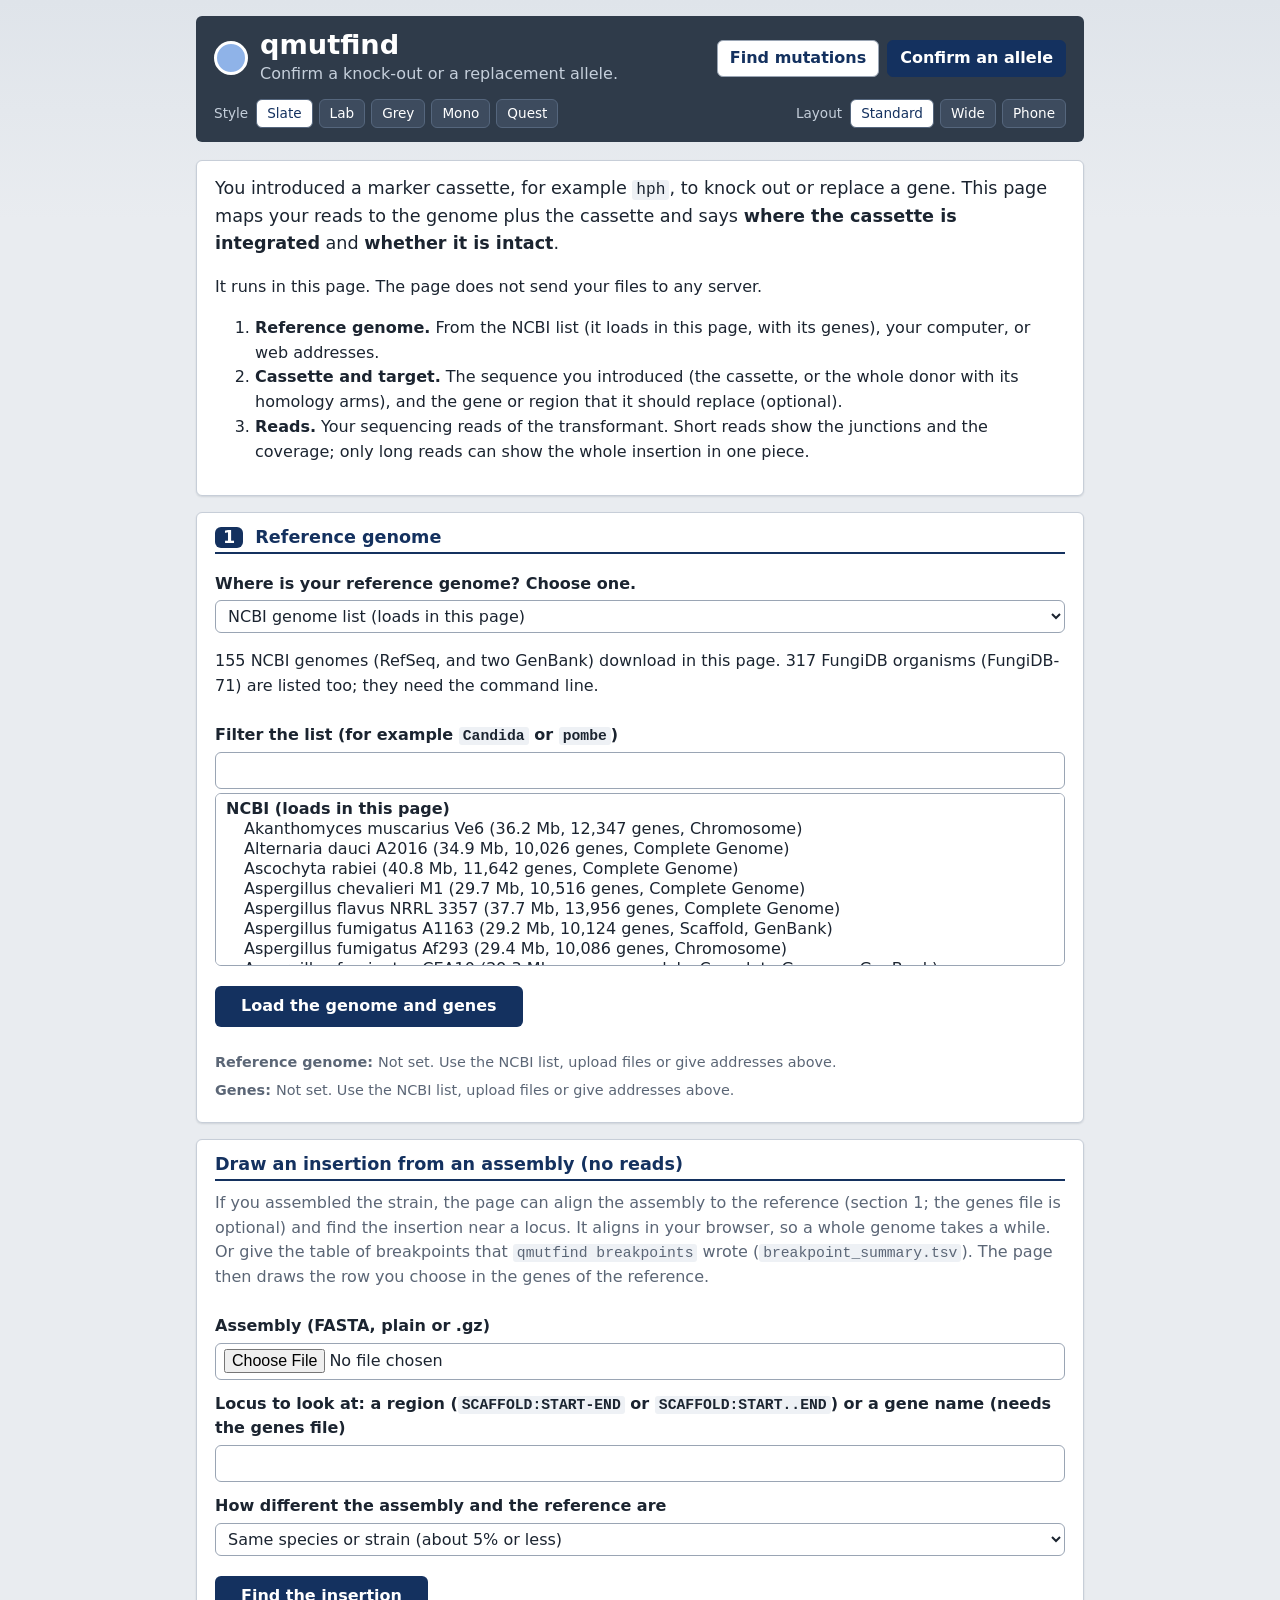
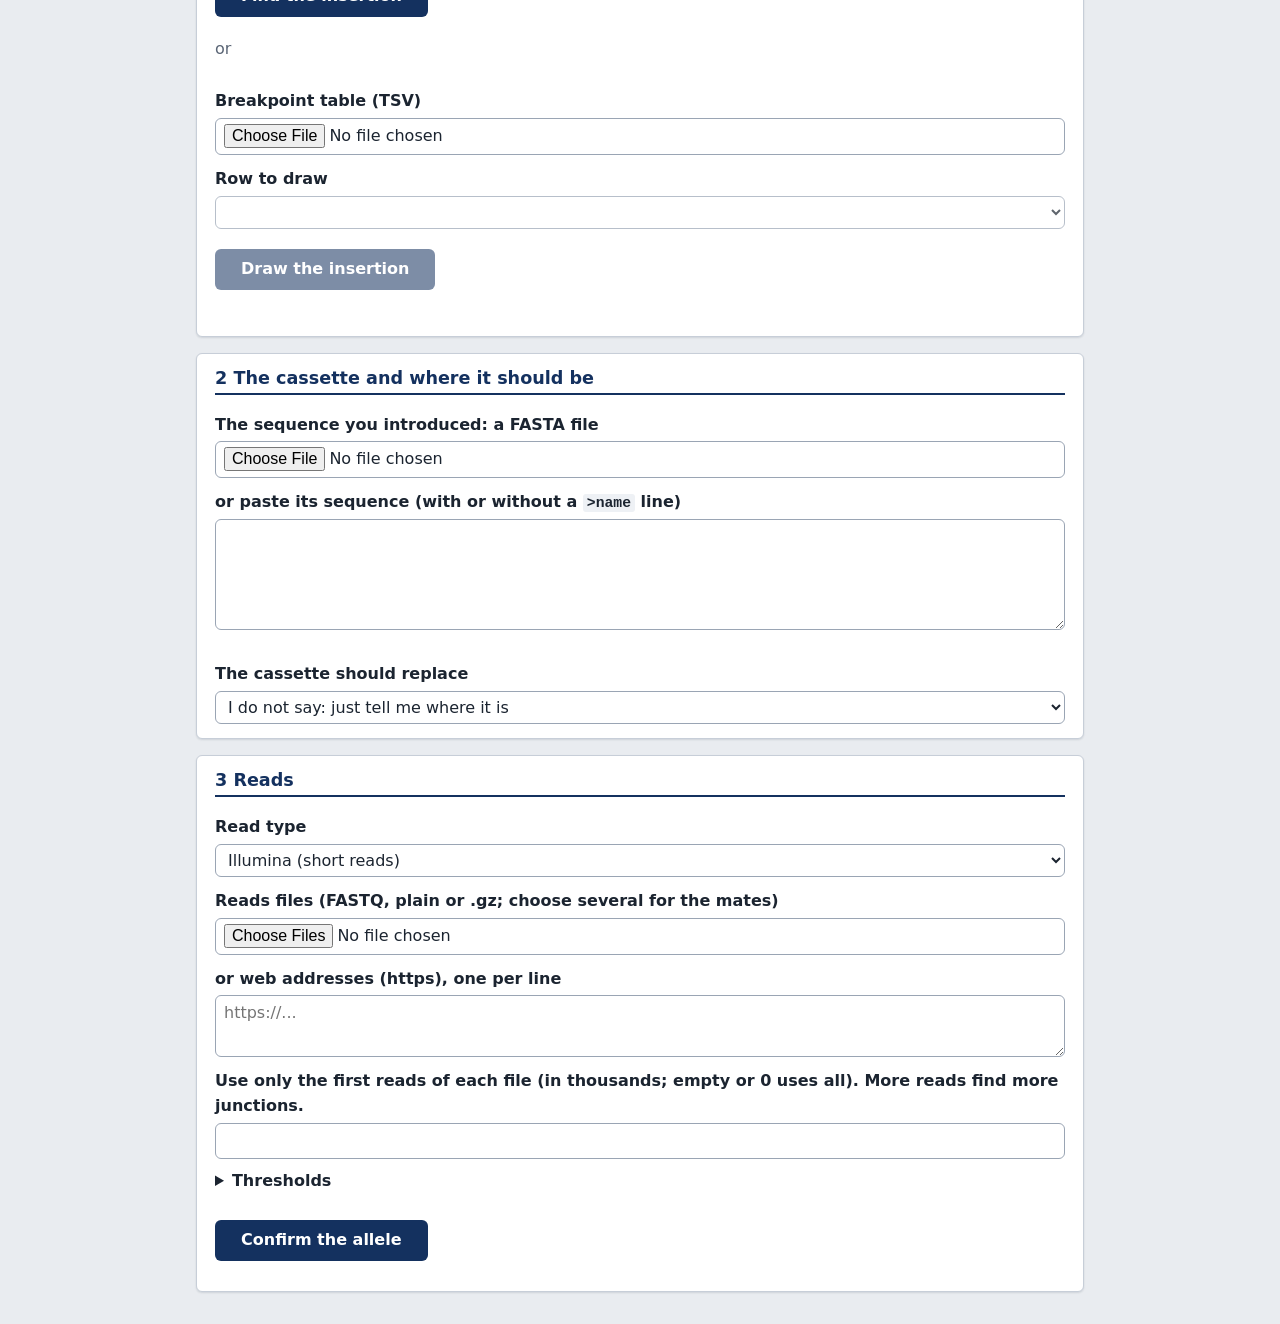
<file: site/confirm.html>
<!doctype html>
<html lang="en">
<head>
<meta charset="utf-8">
<title>qmutfind: confirm an introduced allele (moved)</title>
<meta name="viewport" content="width=device-width, initial-scale=1">
<meta http-equiv="refresh" content="0; url=confirm_allele.html">
<script>location.replace('confirm_allele.html' + location.search + location.hash);</script>
</head>
<body>
<p>This page moved to <a href="confirm_allele.html">confirm_allele.html</a>.</p>
</body>
</html>
</file>
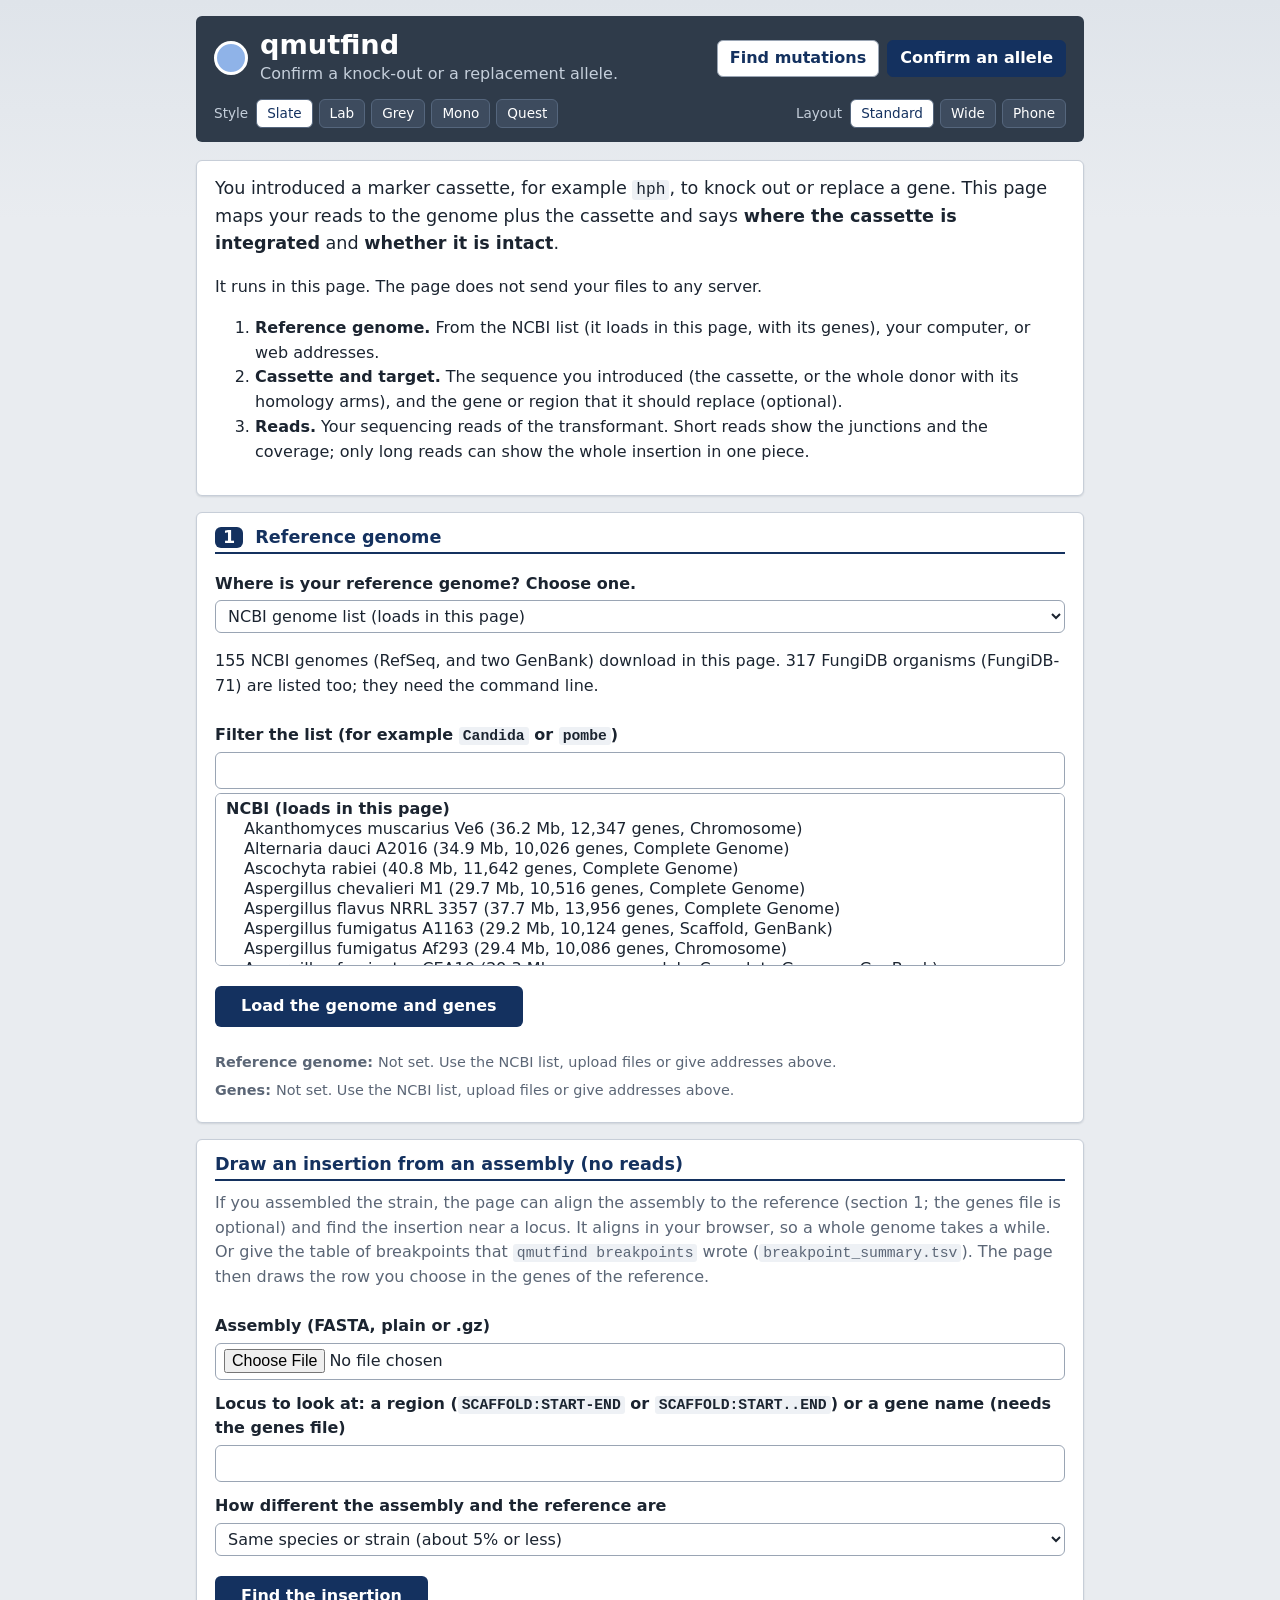
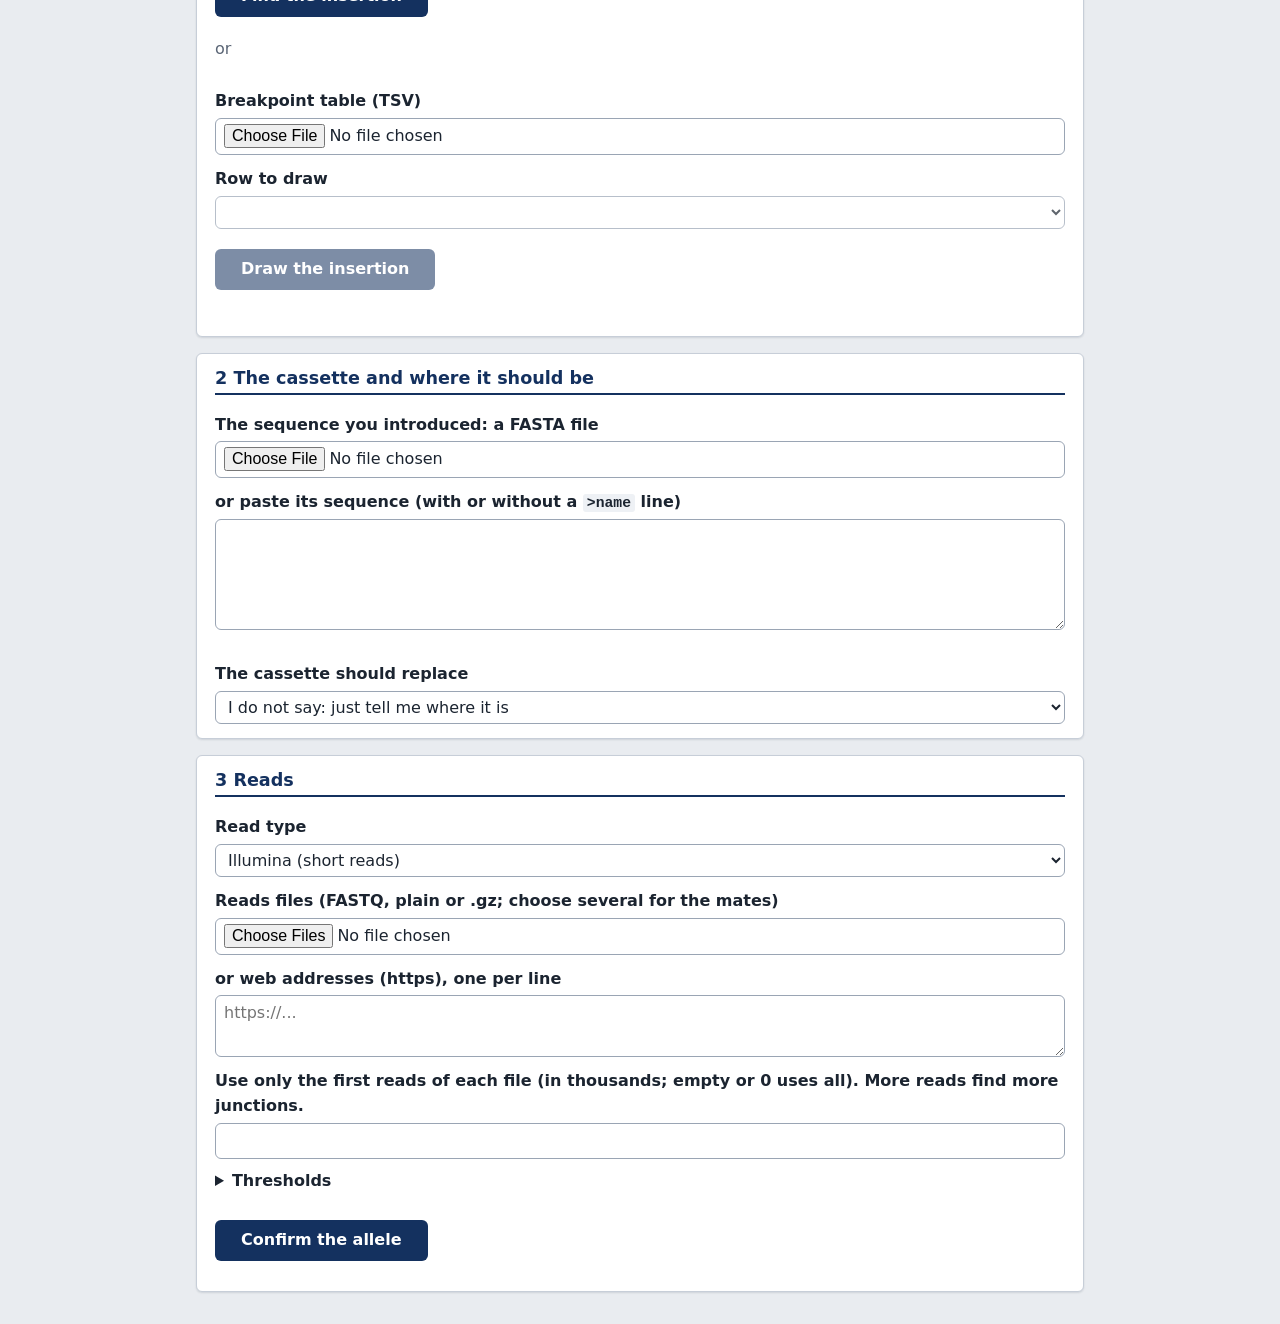
<file: site/confirm_allele.html>
<!doctype html>
<html lang="en" data-theme="slate">
<head>
<meta charset="utf-8">
<meta name="viewport" content="width=device-width, initial-scale=1">
<title>qmutfind: confirm an introduced allele</title>
<meta name="description" content="Confirm a knock-out or replacement allele in your browser: where is the marker cassette integrated, and is it intact? Your files stay on your computer.">
<script>
// Choose the theme before the page is drawn: the address (?theme=), then the saved choice, then the default.
(function () {
  var themes = ['slate', 'lab', 'grey', 'mono', 'quest'], chosen = 'slate';
  try { var saved = localStorage.getItem('qmutfind-theme'); if (themes.indexOf(saved) >= 0) chosen = saved; } catch (e) {}
  var fromAddress = new URLSearchParams(location.search).get('theme');
  if (themes.indexOf(fromAddress) >= 0) chosen = fromAddress;
  document.documentElement.setAttribute('data-theme', chosen);
})();
// Choose the layout before the page is drawn: the address (?layout=), then the saved choice, then automatic: the phone layout on
// a narrow window and the standard layout otherwise. An automatic layout follows the window (theme.js); a chosen one does not.
(function () {
  var layouts = ['standard', 'wide', 'phone'], root = document.documentElement, chosen = null, saved = null;
  try { saved = localStorage.getItem('qmutfind-layout'); } catch (e) {}
  var fromAddress = new URLSearchParams(location.search).get('layout');
  if (layouts.indexOf(fromAddress) >= 0) chosen = fromAddress; else if (layouts.indexOf(saved) >= 0) chosen = saved;
  root.setAttribute('data-layout', chosen || (window.matchMedia('(max-width: 720px)').matches ? 'phone' : 'standard'));
  root.setAttribute('data-layout-auto', chosen ? 'no' : 'yes');
})();
</script>
<link rel="stylesheet" href="style.css?v=__BUILD__">
</head>
<body>
<div class="frame">

<header class="top">
  <div class="brand">
    <span class="mark" aria-hidden="true"></span>
    <div>
      <h1>qmutfind</h1>
      <p class="tag">Confirm a knock-out or a replacement allele.</p>
    </div>
  </div>
  <nav class="pages" aria-label="Pages">
    <a href="index.html">Find mutations</a>
    <a href="confirm_allele.html" aria-current="page">Confirm an allele</a>
  </nav>
  <nav class="themes" aria-label="Page style">
    <span class="themes-label">Style</span>
    <button type="button" data-set-theme="slate">Slate</button>
    <button type="button" data-set-theme="lab">Lab</button>
    <button type="button" data-set-theme="grey">Grey</button>
    <button type="button" data-set-theme="mono">Mono</button>
    <button type="button" data-set-theme="quest">Quest</button>
  </nav>
  <nav class="themes layouts" aria-label="Page layout">
    <span class="themes-label">Layout</span>
    <button type="button" data-set-layout="standard">Standard</button>
    <button type="button" data-set-layout="wide">Wide</button>
    <button type="button" data-set-layout="phone">Phone</button>
  </nav>
</header>

<section class="hero panel">
  <p class="lede">You introduced a marker cassette, for example <code>hph</code>, to knock out or replace a gene. This page maps your reads to the genome plus the cassette and
  says <b>where the cassette is integrated</b> and <b>whether it is intact</b>.</p>
  <p>It runs in this page. The page does not send your files to any server.</p>
  <ol class="steps">
    <li><b>Reference genome.</b> From the NCBI list (it loads in this page, with its genes), your computer, or web addresses.</li>
    <li><b>Cassette and target.</b> The sequence you introduced (the cassette, or the whole donor with its homology arms), and the gene or region that it should replace (optional).</li>
    <li><b>Reads.</b> Your sequencing reads of the transformant. Short reads show the junctions and the coverage; only long reads can show the whole insertion in one piece.</li>
  </ol>
</section>

<section class="panel step" id="reference-section">
  <h2><span class="num">1</span> Reference genome</h2>
  <div class="form">
    <label for="reference-source">Where is your reference genome? Choose one.</label>
    <select id="reference-source">
      <option value="ncbi">NCBI genome list (loads in this page)</option>
      <option value="upload">Upload a FASTA and a GFF3 from my computer</option>
      <option value="url">Download a FASTA and a GFF3 from https addresses</option>
    </select>
  </div>
  <div id="genome-section" class="mode">
    <p id="genome-text"></p>
    <div class="form">
      <label for="genome-filter">Filter the list (for example <code>Candida</code> or <code>pombe</code>)</label>
      <input id="genome-filter" type="search" autocomplete="off">
      <select id="genome-menu" size="8" aria-label="Reference genomes"></select>
      <p><button id="genome-load" type="button" class="primary">Load the genome and genes</button></p>
    </div>
    <div id="genome-fungidb" hidden>
      <p>FungiDB does not let a web page download its files, and it needs your API key. Run this on your computer, then choose
      "Upload a FASTA and a GFF3" above and pick the two files it writes.</p>
      <pre><code id="genome-command"></code></pre>
    </div>
  </div>
  <div id="reference-upload" class="mode form" hidden>
    <label for="reference">Reference genome (FASTA, <code>.gz</code> allowed)</label>
    <input id="reference" type="file">
    <label for="gff">Genes (GFF3, optional). Needed to find a gene by name.</label>
    <input id="gff" type="file">
  </div>
  <div id="reference-url" class="mode form" hidden>
    <p class="hint">Public data only, over https. Your browser downloads straight from the server, so the server must allow that (NCBI and ENA do; many others do not).</p>
    <label for="url-reference">Reference genome (FASTA)</label>
    <input id="url-reference" type="url" placeholder="https://...">
    <label for="url-gff">Genes (GFF3, optional)</label>
    <input id="url-gff" type="url" placeholder="https://...">
    <p><button id="ref-url-load" type="button" class="primary">Download the genome and genes</button></p>
  </div>
  <div id="genome-status" role="status" class="readout"></div>
  <div class="source" id="source-reference" role="status"></div>
  <div class="source" id="source-gff" role="status"></div>
</section>

<section class="panel" id="breakpoint-section">
  <h2>Draw an insertion from an assembly (no reads)</h2>
  <p class="hint">If you assembled the strain, the page can align the assembly to the reference (section 1; the genes file is optional) and find the insertion near a locus. It aligns in your browser, so a whole genome takes a while.
  Or give the table of breakpoints that <code>qmutfind breakpoints</code> wrote (<code>breakpoint_summary.tsv</code>). The page then draws the row you choose in the genes of the reference.</p>
  <div class="form">
    <label for="bp-assembly">Assembly (FASTA, plain or .gz)</label>
    <input id="bp-assembly" type="file">
    <label for="bp-locus">Locus to look at: a region (<code>SCAFFOLD:START-END</code> or <code>SCAFFOLD:START..END</code>) or a gene name (needs the genes file)</label>
    <input id="bp-locus" type="text" size="50" autocomplete="off">
    <label for="bp-preset">How different the assembly and the reference are</label>
    <select id="bp-preset">
      <option value="asm5">Same species or strain (about 5% or less)</option>
      <option value="asm10">Up to about 10%</option>
      <option value="asm20">Up to about 20%</option>
    </select>
    <p><button id="bp-find" type="button" class="primary">Find the insertion</button></p>
    <p class="hint">or</p>
    <label for="bp-file">Breakpoint table (TSV)</label>
    <input id="bp-file" type="file" accept=".tsv,.txt,.csv,text/tab-separated-values,text/plain">
    <label for="bp-row">Row to draw</label>
    <select id="bp-row" disabled aria-label="Rows of the breakpoint table"></select>
    <p><button id="bp-draw" type="button" class="primary" disabled>Draw the insertion</button></p>
  </div>
  <div id="bp-status" class="readout" role="status"></div>
  <p class="downloads">
    <a id="bp-download-table" hidden>Download the breakpoint table (TSV)</a>
    <a id="bp-download-fasta" hidden>Download the inserted sequences (FASTA)</a>
  </p>
</section>

<section class="panel" id="confirm-target-section">
  <h2><span class="num">2</span> The cassette and where it should be</h2>
  <div class="form">
    <label for="confirm-construct-file">The sequence you introduced: a FASTA file</label>
    <input id="confirm-construct-file" type="file">
    <label for="confirm-construct-text">or paste its sequence (with or without a <code>&gt;name</code> line)</label>
    <textarea id="confirm-construct-text" rows="4" cols="70" spellcheck="false" autocomplete="off"></textarea>
    <p class="hint" id="confirm-construct-info"></p>
    <label for="confirm-target-kind">The cassette should replace</label>
    <select id="confirm-target-kind">
      <option value="none">I do not say: just tell me where it is</option>
      <option value="region">A region</option>
      <option value="gene">A gene (by name; needs the genes of the reference)</option>
    </select>
    <div data-target-group="region" hidden>
      <label for="confirm-region">Region (1-based, for example <code>Chr1:50,001-51,500</code>)</label>
      <input id="confirm-region" type="text" size="40" autocomplete="off">
    </div>
    <div data-target-group="gene" hidden>
      <label for="confirm-gene">Gene name (ID, Name, gene or locus tag in the GFF3 file)</label>
      <input id="confirm-gene" type="text" size="30" autocomplete="off">
    </div>
  </div>
</section>

<section class="panel" id="confirm-reads-section">
  <h2><span class="num">3</span> Reads</h2>
  <div class="form">
    <label for="confirm-kind">Read type</label>
    <select id="confirm-kind">
      <option value="short">Illumina (short reads)</option>
      <option value="long">Nanopore or PacBio (long reads)</option>
    </select>
    <label for="confirm-reads">Reads files (FASTQ, plain or .gz; choose several for the mates)</label>
    <input id="confirm-reads" type="file" multiple>
    <label for="confirm-reads-urls">or web addresses (https), one per line</label>
    <textarea id="confirm-reads-urls" rows="2" cols="70" spellcheck="false" autocomplete="off" placeholder="https://..."></textarea>
    <label for="confirm-read-limit">Use only the first reads of each file (in thousands; empty or 0 uses all). More reads find more junctions.</label>
    <input id="confirm-read-limit" type="number" min="0" step="100" value="">
    <details>
      <summary>Thresholds</summary>
      <label for="confirm-min-reads">Reads that make a junction</label>
      <input id="confirm-min-reads" type="number" min="1" step="1" value="3">
      <label for="confirm-min-depth">Smallest genome coverage to rely on missing reads (x)</label>
      <input id="confirm-min-depth" type="number" min="0" step="1" value="10">
      <label for="confirm-tolerance">Bases between a flank and the edge of the target (empty: 20 for short reads, 30 for long reads)</label>
      <input id="confirm-tolerance" type="number" min="0" step="5" value="" placeholder="20 or 30">
    </details>
    <p><button id="confirm-run" type="button" class="primary">Confirm the allele</button>
    <button id="confirm-cancel" type="button" hidden>Cancel</button></p>
  </div>
  <div id="confirm-status" class="readout" role="status"></div>
</section>

<section class="panel" id="locus-section" hidden>
  <h2>The insertion in the genome</h2>
  <p class="hint" id="locus-caption"></p>
  <div id="locus-svg" class="plot" role="img" aria-label="The insertion drawn in the genes of the reference"></div>
  <h3 class="sub">Regions (copy)</h3>
  <div class="table-wrap"><table id="locus-regions" class="grid"><thead><tr><th>What</th><th>SCAFFOLD:START-END</th><th>SCAFFOLD:START..END</th></tr></thead><tbody></tbody></table></div>
  <h3 class="sub">Genes hit by the insertion</h3>
  <p class="hint" id="locus-genes-note"></p>
  <div class="table-wrap"><table id="locus-genes" class="grid" hidden><thead><tr><th>Gene</th><th>Name</th><th>Product</th><th>Region</th><th>Strand</th><th>Bases removed</th><th>Coding bases removed</th><th>What happens</th></tr></thead><tbody></tbody></table></div>
  <p class="downloads">
    <a id="locus-download-svg" hidden>Download the drawing (SVG)</a>
    <a id="locus-download-genes" hidden>Download the genes (TSV)</a>
    <a id="locus-download-regions" hidden>Download the regions (TSV)</a>
  </p>
</section>

<section class="panel" id="confirm-result" hidden>
  <h2>Result</h2>
  <div id="confirm-verdict" class="verdict" role="status" data-verdict=""></div>
  <div id="confirm-notes" class="notes" hidden></div>
  <div id="confirm-warnings" class="warnings" hidden></div>
  <h3 class="sub">Where the cassette joins the genome</h3>
  <div class="table-wrap" id="confirm-sites"></div>
  <h3 class="sub">Depth along the cassette</h3>
  <div id="confirm-plot" class="plot"></div>
  <p class="hint" id="confirm-plot-note"></p>
  <h3 class="sub">Checks</h3>
  <div class="table-wrap"><table id="confirm-checks" class="grid"><thead><tr><th>Check</th><th>Result</th><th>What was found</th></tr></thead><tbody></tbody></table></div>
  <p class="downloads">
    <a id="confirm-download-text" hidden>Download the report (text)</a>
    <a id="confirm-download-json" hidden>Download the result (JSON)</a>
    <a id="confirm-download-junctions" hidden>Download all junctions (TSV)</a>
    <a id="confirm-download-depth" hidden>Download the cassette depth (TSV)</a>
  </p>
  <details>
    <summary>How the checks work, and their limits</summary>
    <ul>
      <li>A read that starts in the genome and goes on into the cassette aligns in two parts. Such split reads, grouped by position, are the junctions. Where the two parts share bases,
      the breakpoint is uncertain by that many bases, and the flank shown is the one that is not in doubt.</li>
      <li>Each check says pass, fail, or unclear. Too little coverage gives unclear, never a pass.</li>
      <li>The depth of the cassette is compared with the median depth of the genome: about 1 means one copy per genome (for a haploid); more means extra copies; less means only some nuclei carry it.</li>
      <li>Short reads show the junctions and the coverage; they cannot show in one piece that the whole insertion is contiguous. Long reads can: the check &quot;Whole insertion in one read&quot; counts reads that join the two genome flanks through the cassette and align at least 90% of it. Mates are mapped as separate reads and only split reads count.</li>
      <li>For long reads the depth is noisy, so a cassette depth between 1.5 and 2 times, or between 0.35 and 0.6 times, the genome depth is called unclear.</li>
      <li>A construct with homology arms contains genome sequence: reads from the arms map to the genome and to the construct equally well. The page warns; give the cassette alone.</li>
      <li>The thresholds were not tuned on real data. The same analysis is in the command line tool: <code>qmutfind confirm</code>.</li>
    </ul>
  </details>
</section>

</div>
<script src="theme.js?v=__BUILD__"></script>
<script type="module" src="confirm.js?v=__BUILD__"></script>
</body>
</html>
</file>
<file: site/style.css>
/* qmutfind landing page. Five themes, chosen with <html data-theme="...">: slate (default), lab, grey, mono, quest.
   No external fonts, images or scripts: the page works offline once loaded. */

:root {
  --bg: #e9ecf0; --fg: #1b2430; --muted: #5b6676;
  --panel: #ffffff; --panel-fg: #1b2430; --line: #c7ced8;
  --accent: #14315f; --accent-fg: #ffffff; --link: #14315f;
  --code-bg: #eef1f5; --field-bg: #ffffff; --field-line: #9aa5b4;
  --radius: 6px; --shadow: 0 1px 2px rgba(20, 30, 50, .12);
  --font: system-ui, -apple-system, "Segoe UI", Roboto, Helvetica, Arial, sans-serif;
  --mono: ui-monospace, SFMono-Regular, Menlo, Consolas, "Liberation Mono", monospace;
  --head-font: var(--font); --head-transform: none; --head-spacing: 0;
}

/* Slate grey, navy and white (default) */
html[data-theme="slate"] body { background: linear-gradient(180deg, #dfe4ea 0, #e9ecf0 220px); }
html[data-theme="slate"] .top { background: #2f3b4a; color: #fff; border-radius: var(--radius); padding: 14px 18px; }
html[data-theme="slate"] .top .tag, html[data-theme="slate"] .themes-label { color: #c5cfdb; }
html[data-theme="slate"] .themes button { background: #3d4b5e; color: #fff; border-color: #55667d; }
html[data-theme="slate"] .themes button[aria-pressed="true"] { background: #fff; color: #14315f; }
html[data-theme="slate"] .panel h2 { color: #14315f; border-bottom: 2px solid #14315f; padding-bottom: 4px; }
html[data-theme="slate"] .mark { background: #8fb3e8; border: 3px solid #fff; }

/* Simple grey */
html[data-theme="grey"] {
  --bg: #d9d9d9; --fg: #222; --muted: #555; --panel: #f2f2f2; --panel-fg: #222; --line: #b5b5b5;
  --accent: #444; --accent-fg: #fff; --link: #333; --code-bg: #e4e4e4; --field-bg: #fafafa; --field-line: #8a8a8a;
  --shadow: none;
}
html[data-theme="grey"] .top { border-bottom: 1px solid #999; padding-bottom: 10px; }
html[data-theme="grey"] .themes button[aria-pressed="true"] { background: #444; color: #fff; }
html[data-theme="grey"] .mark { background: #555; }

/* Black and white */
html[data-theme="mono"] {
  --bg: #fff; --fg: #000; --muted: #333; --panel: #fff; --panel-fg: #000; --line: #000;
  --accent: #000; --accent-fg: #fff; --link: #000; --code-bg: #f0f0f0; --field-bg: #fff; --field-line: #000;
  --radius: 0; --shadow: none;
}
html[data-theme="mono"] .panel { border: 2px solid #000; }
html[data-theme="mono"] .top { border-bottom: 4px solid #000; padding-bottom: 10px; }
html[data-theme="mono"] a { text-decoration: underline; }
html[data-theme="mono"] .themes button { border: 2px solid #000; background: #fff; color: #000; }
html[data-theme="mono"] .themes button[aria-pressed="true"] { background: #000; color: #fff; }
html[data-theme="mono"] .mark { background: #000; }

/* Lab: a dark laboratory screen, like the display in a TV forensics lab */
html[data-theme="lab"] {
  --bg: #04090f; --fg: #b8f3ff; --muted: #5fa4b4; --panel: rgba(6, 22, 34, .82); --panel-fg: #b8f3ff; --line: #11485c;
  --accent: #27e0ff; --accent-fg: #021018; --link: #6ff0ff; --code-bg: #031019; --field-bg: #02121c; --field-line: #1b6a82;
  --radius: 2px; --shadow: 0 0 18px rgba(39, 224, 255, .12);
  --font: var(--mono); --head-font: var(--mono); --head-transform: uppercase; --head-spacing: .14em;
}
html[data-theme="lab"] body {
  background:
    linear-gradient(rgba(39, 224, 255, .05) 1px, transparent 1px) 0 0 / 100% 32px,
    linear-gradient(90deg, rgba(39, 224, 255, .05) 1px, transparent 1px) 0 0 / 32px 100%,
    radial-gradient(ellipse at 50% -10%, #0b3550 0, #04090f 62%);
}
html[data-theme="lab"] body::after {  /* scan lines */
  content: ""; position: fixed; inset: 0; pointer-events: none; z-index: 10;
  background: repeating-linear-gradient(0deg, rgba(0, 0, 0, .18) 0 1px, transparent 1px 3px);
}
html[data-theme="lab"] .panel { border: 1px solid #11485c; position: relative; backdrop-filter: blur(2px); }
html[data-theme="lab"] .panel::before, html[data-theme="lab"] .panel::after {  /* corner brackets */
  content: ""; position: absolute; width: 14px; height: 14px; border: 2px solid #27e0ff; pointer-events: none;
}
html[data-theme="lab"] .panel::before { top: -2px; left: -2px; border-right: 0; border-bottom: 0; }
html[data-theme="lab"] .panel::after { bottom: -2px; right: -2px; border-left: 0; border-top: 0; }
html[data-theme="lab"] h1, html[data-theme="lab"] h2 { color: #27e0ff; text-shadow: 0 0 10px rgba(39, 224, 255, .55); }
html[data-theme="lab"] h2::before { content: "> "; color: #ffb000; }
html[data-theme="lab"] .top { border-bottom: 1px solid #11485c; padding-bottom: 12px; }
html[data-theme="lab"] .tag { color: #ffb000; }
html[data-theme="lab"] .mark {
  background: none; border: 2px solid #27e0ff; border-radius: 50%; box-shadow: 0 0 12px #27e0ff, inset 0 0 8px #27e0ff;
  position: relative; animation: spin 9s linear infinite;
}
html[data-theme="lab"] .mark::after { content: ""; position: absolute; inset: 7px; border: 2px dashed #ffb000; border-radius: 50%; }
html[data-theme="lab"] .readout { border-left: 3px solid #27e0ff; background: #031019; padding: 6px 10px; }
html[data-theme="lab"] #status:not(:empty)::after { content: "_"; animation: blink 1s steps(1) infinite; color: #27e0ff; }
html[data-theme="lab"] button.primary { box-shadow: 0 0 14px rgba(39, 224, 255, .6); text-transform: uppercase; letter-spacing: .12em; }
html[data-theme="lab"] .themes button[aria-pressed="true"] { box-shadow: 0 0 10px rgba(39, 224, 255, .7); }
html[data-theme="lab"] .limits { border-color: #ffb000; }
html[data-theme="lab"] .limits h2 { color: #ffb000; text-shadow: 0 0 10px rgba(255, 176, 0, .5); }
@keyframes spin { to { transform: rotate(360deg); } }
@keyframes blink { 50% { opacity: 0; } }

/* Quest: a 1980s-90s graphic adventure game interface. 16-colour EGA palette, chunky bevelled windows, a menu bar. */
html[data-theme="quest"] {
  --bg: #0000aa; --fg: #ffffff; --muted: #aaaaaa; --panel: #aaaaaa; --panel-fg: #000000; --line: #000000;
  --accent: #0000aa; --accent-fg: #ffffff; --link: #0000aa; --code-bg: #ffffff; --field-bg: #ffffff; --field-line: #000000;
  --radius: 0; --shadow: none;
  --font: "Courier New", Courier, "Liberation Mono", monospace; --head-font: var(--font);
}
html[data-theme="quest"] body {
  background:
    linear-gradient(#0000aa 0 0) padding-box,
    repeating-conic-gradient(#0000aa 0 25%, #0000b4 0 50%) 0 0 / 8px 8px;
  font-size: 17px; image-rendering: pixelated;
}
html[data-theme="quest"] .frame { max-width: 880px; }
html[data-theme="quest"] .top {  /* the menu bar */
  background: #ffffff; color: #000; border: 3px solid #000; border-radius: 0; padding: 4px 10px; margin-bottom: 18px;
}
html[data-theme="quest"] .top .tag, html[data-theme="quest"] .themes-label { color: #000; }
html[data-theme="quest"] h1 { color: #aa0000; font-size: 1.5rem; text-shadow: 2px 2px 0 #55ffff; letter-spacing: .06em; }
html[data-theme="quest"] .mark { background: #ffff55; border: 3px solid #000; width: 28px; height: 28px; box-shadow: 3px 3px 0 #aa5500; }
html[data-theme="quest"] .panel {  /* a bevelled grey window with a blue title strip */
  background: #aaaaaa; color: #000; border: 3px solid #000; padding: 0 16px 14px;
  box-shadow: inset 3px 3px 0 #ffffff, inset -3px -3px 0 #555555, 6px 6px 0 #000;
}
html[data-theme="quest"] .panel > h2 {
  background: #0000aa; color: #ffffff; margin: 0 -16px 12px; padding: 4px 16px; border-bottom: 3px solid #000;
  text-transform: uppercase; letter-spacing: .1em; font-size: 1rem; text-shadow: none;
}
html[data-theme="quest"] .hero { padding-top: 14px; }
html[data-theme="quest"] .lede { font-weight: bold; }
html[data-theme="quest"] .steps li::marker { color: #aa0000; font-weight: bold; }
html[data-theme="quest"] a { color: #0000aa; text-decoration: underline; }
html[data-theme="quest"] code, html[data-theme="quest"] pre { background: #000; color: #55ff55; border: 2px solid #555; padding: 1px 4px; }
html[data-theme="quest"] pre { padding: 8px 10px; }
html[data-theme="quest"] input, html[data-theme="quest"] select { border: 3px solid #000; box-shadow: inset 2px 2px 0 #555; background: #fff; }
html[data-theme="quest"] button { background: #aaaaaa; color: #000; border: 3px solid #000; box-shadow: inset 2px 2px 0 #fff, inset -2px -2px 0 #555; font-weight: bold; }
html[data-theme="quest"] button:active { box-shadow: inset 2px 2px 0 #555, inset -2px -2px 0 #fff; }
html[data-theme="quest"] button.primary { background: #55ff55; }
html[data-theme="quest"] .themes button { padding: 1px 8px; }
html[data-theme="quest"] .themes button[aria-pressed="true"] { background: #ffff55; color: #000; border-color: #000; }
html[data-theme="quest"] .readout { background: #ffffff; border: 3px solid #000; padding: 6px 10px; margin: 8px 0; min-height: 0; }
html[data-theme="quest"] .readout:empty { display: none; }
html[data-theme="quest"] .limits > h2 { background: #aa0000; }
html[data-theme="quest"] .foot { color: #fff; }
html[data-theme="quest"] .foot a { color: #ffff55; }
html[data-theme="quest"] iframe { border: 3px solid #000; background: #fff; }

/* Plot colours. Every theme sets a palette that has at least 3:1 contrast against the panel behind the plots
   (the browser test checks this). Light panels get dark marks, dark panels light marks, the grey panel of the quest theme
   dark marks. The plots use the text colour of the panel, not of the page, for their labels and outlines. */
:root {
  --plot-snp: #0072B2; --plot-indel: #B36B00; --plot-large: #B83A00; --plot-bar: #56677f; --plot-depth: #0072B2; --plot-median: #B83A00;
}
html[data-theme="lab"] { --plot-snp: #56B4E9; --plot-indel: #F5B942; --plot-large: #FF7F50; --plot-bar: #7C93B0; --plot-depth: #56B4E9; --plot-median: #FF7F50; }
html[data-theme="quest"] { --plot-snp: #0000AA; --plot-indel: #6B3F00; --plot-large: #8A0000; --plot-bar: #333333; --plot-depth: #0000AA; --plot-median: #8A0000; }
#genome-plot svg, #depth-plot svg { --fg: var(--panel-fg); }
#genome-plot svg .call, #depth-plot svg .call { stroke: var(--panel-fg); stroke-width: .9; }
#genome-plot svg .call[data-class="SNP"] { fill: var(--plot-snp); }
#genome-plot svg .call[data-class="SMALL_INDEL"] { fill: var(--plot-indel); }
#genome-plot svg .call[data-class="LARGE_INDEL"] { fill: var(--plot-large); }
#genome-plot svg .bin { fill: var(--plot-bar); }
#depth-plot svg .depth { fill: var(--plot-depth); }
#depth-plot svg .depth[data-clipped] { fill: var(--plot-large); }
#depth-plot svg .median { stroke: var(--plot-median); }
#depth-plot svg .vtick[data-class="SNP"] { stroke: var(--plot-snp); }
#depth-plot svg .vtick[data-class="SMALL_INDEL"] { stroke: var(--plot-indel); }
#depth-plot svg .vtick[data-class="LARGE_INDEL"] { stroke: var(--plot-large); }
/* the legends of the variant plot (circle, square, triangle without a class) follow the same palette */
#genome-plot svg circle:not([class]) { fill: var(--plot-snp); stroke: var(--panel-fg); }
#genome-plot svg rect[width="7"]:not([class]) { fill: var(--plot-indel); stroke: var(--panel-fg); }
#genome-plot svg polygon:not([class]) { fill: var(--plot-large); stroke: var(--panel-fg); }

.source { font-size: .9rem; color: var(--muted); margin: 2px 0 6px; overflow-wrap: anywhere; }
.source.from-web { color: var(--panel-fg); }
.source.from-web::before { content: "\2197  "; }
textarea { font: inherit; background: var(--field-bg); color: var(--panel-fg); border: 1px solid var(--field-line); border-radius: var(--radius); padding: 5px 8px; width: 100%; }
details summary { cursor: pointer; font-weight: 600; margin: 6px 0; }
#reference-section button:not(.primary), #sample-section button:not(.primary), #strain-section button:not(.primary) { font: inherit; padding: 3px 12px; border: 1px solid var(--field-line); background: var(--field-bg); color: var(--panel-fg); border-radius: var(--radius); cursor: pointer; }

/* Steps, tables and the variant list (all themes) */
.step h2 .num { display: inline-block; min-width: 1.6em; text-align: center; margin-right: 6px; padding: 0 4px; background: var(--accent); color: var(--accent-fg); border-radius: var(--radius); }
.hint { color: var(--muted); margin-top: 0; }
table.stats, #variant-table, table.grid { border-collapse: collapse; width: 100%; margin: 8px 0; font-size: .92rem; }
table.stats th, table.stats td, #variant-table th, #variant-table td, table.grid th, table.grid td { border-bottom: 1px solid var(--line); padding: 3px 8px; text-align: left; vertical-align: top; }
table.stats th { width: 42%; font-weight: 600; }
#variant-table-wrap { max-height: 360px; overflow: auto; border: 1px solid var(--line); margin: 8px 0; }
#variant-table th { position: sticky; top: 0; background: var(--panel); }
#variant-controls { display: flex; flex-wrap: wrap; gap: 8px 14px; align-items: center; margin: 8px 0; }
#variant-controls input[type=number] { width: 6em; }
#variant-controls select { max-width: 100%; }
#genome-plot svg { width: 100%; height: auto; background: transparent; margin-top: 8px; }
button.draw-row, #draw { font: inherit; font-size: .85rem; padding: 1px 10px; border: 1px solid var(--field-line); background: var(--field-bg); color: var(--panel-fg); border-radius: var(--radius); cursor: pointer; }
button:disabled { opacity: .55; cursor: wait; }
#variant-table-wrap:has(#variant-table[hidden]) { display: none; }

/* Layout shared by all themes */
* { box-sizing: border-box; }
body { margin: 0; background: var(--bg); color: var(--fg); font: 16px/1.55 var(--font); }
.frame { max-width: 920px; margin: 0 auto; padding: 16px; }
.top { display: flex; flex-wrap: wrap; align-items: center; justify-content: space-between; gap: 12px; margin-bottom: 18px; }
.brand { display: flex; align-items: center; gap: 12px; }
.mark { width: 34px; height: 34px; border-radius: 50%; flex: none; }
h1 { margin: 0; font: 700 1.7rem/1.1 var(--head-font); letter-spacing: var(--head-spacing); text-transform: var(--head-transform); }
h2 { margin: 0 0 10px; font: 700 1.1rem/1.2 var(--head-font); letter-spacing: var(--head-spacing); text-transform: var(--head-transform); }
.tag { margin: 2px 0 0; color: var(--muted); }
.themes { display: flex; flex-wrap: wrap; align-items: center; gap: 6px; }
.themes-label { color: var(--muted); font-size: .85rem; margin-right: 2px; }
.themes button { font: inherit; font-size: .85rem; padding: 3px 10px; border: 1px solid var(--line); background: var(--panel); color: var(--panel-fg); border-radius: var(--radius); cursor: pointer; }
.themes button[aria-pressed="true"] { background: var(--accent); color: var(--accent-fg); border-color: var(--accent); }
.panel { background: var(--panel); color: var(--panel-fg); border: 1px solid var(--line); border-radius: var(--radius); box-shadow: var(--shadow); padding: 14px 18px; margin-bottom: 16px; }
.lede { font-size: 1.1rem; margin-top: 0; }
a { color: var(--link); }
code, pre { font-family: var(--mono); font-size: .92em; background: var(--code-bg); border-radius: 3px; }
code { padding: 1px 4px; }
pre { padding: 10px 12px; overflow-x: auto; }
pre code { padding: 0; background: none; }
.form { display: grid; gap: 4px; }
.form label { margin-top: 8px; font-weight: 600; }
.form input[type="text"], .form select { max-width: 100%; }
input, select { font: inherit; background: var(--field-bg); color: var(--panel-fg); border: 1px solid var(--field-line); border-radius: var(--radius); padding: 5px 8px; }
button.primary { font: inherit; font-weight: 700; padding: 8px 26px; border: 0; border-radius: var(--radius); background: var(--accent); color: var(--accent-fg); cursor: pointer; }
button.primary:disabled { opacity: .55; cursor: wait; }
.readout { margin: 6px 0; font-family: var(--mono); font-size: .95em; overflow-wrap: anywhere; }
.readout:empty { display: none; }
#report:not([srcdoc]) { display: none; }
#report { width: 100%; height: 420px; border: 1px solid var(--line); background: #fff; margin-top: 10px; }
.foot { text-align: center; color: var(--muted); font-size: .9rem; padding: 8px 0 24px; }
a:focus-visible, button:focus-visible, input:focus-visible, select:focus-visible { outline: 3px solid #e8a400; outline-offset: 2px; }
@media (max-width: 560px) { .frame { padding: 12px; } h1 { font-size: 1.4rem; } }
@media (prefers-reduced-motion: reduce) { html[data-theme="lab"] .mark, html[data-theme="lab"] #status::after { animation: none; } }

table.grid { font-size: .88rem; }
table.grid td.new { font-weight: 700; }
#download-combined, #download-catalog { margin-left: 8px; }
#strain-table button.strain-remove { font: inherit; font-size: .85rem; padding: 1px 8px; border: 1px solid var(--field-line); background: var(--field-bg); color: var(--panel-fg); border-radius: var(--radius); cursor: pointer; }
.table-wrap { overflow: auto; max-height: 420px; border: 1px solid var(--line); margin: 8px 0; }
.table-wrap table.grid { margin: 0; }
.table-wrap th { position: sticky; top: 0; background: var(--panel); }

.mode { margin: 8px 0; }
#strain-table input[type=text], #strain-table select, #strain-table textarea { font: inherit; font-size: .85rem; width: 100%; box-sizing: border-box; }
#strain-table td.sample-reads { min-width: 12rem; }
#strain-table .sample-info { white-space: pre-line; margin: 4px 0 0; }
#strain-table button.sample-check { margin-left: 6px; font: inherit; font-size: .85rem; padding: 1px 8px; border: 1px solid var(--field-line); background: var(--field-bg); color: var(--panel-fg); border-radius: var(--radius); cursor: pointer; }
#read-limit-echo { margin: 2px 0 8px; }
[hidden] { display: none !important; }

#source-reference::before { content: "Reference genome: "; font-weight: 600; }
#source-gff::before { content: "Genes: "; font-weight: 600; }
#strain-table td:nth-child(1) { min-width: 8.5rem; }
#strain-table td:nth-child(2) { min-width: 6.5rem; }
#strain-table th, #strain-table td { padding-left: 5px; padding-right: 5px; }
.name-line { display: flex; gap: 4px; align-items: center; }
.name-line input { min-width: 0; flex: 1; }
#strain-table td:nth-child(8) { min-width: 5.5rem; }
}

#variant-table th button.sort, #combined-table th button.sort { font: inherit; font-weight: 600; background: none; border: 0; padding: 0; color: inherit; cursor: pointer; text-align: left; }
#variant-table th button.sort:hover, #variant-table th button.sort:focus-visible, #combined-table th button.sort:hover, #combined-table th button.sort:focus-visible { text-decoration: underline; }
#variant-table th[aria-sort="ascending"] button.sort::after, #combined-table th[aria-sort="ascending"] button.sort::after { content: " \25B2"; font-size: .7em; }
#variant-table th[aria-sort="descending"] button.sort::after, #combined-table th[aria-sort="descending"] button.sort::after { content: " \25BC"; font-size: .7em; }

/* The chooser and panels 3 and 4 form one group: a coloured bar on the left, and a "Showing" line in each panel. */
.results-group { border-left: 6px solid var(--accent); padding-left: 12px; margin: 18px 0; }
.group-title { margin: 0 0 6px; font-weight: 700; color: var(--accent); }
.showing { margin: 6px 0; padding: 4px 8px; border-left: 4px solid var(--accent); background: var(--field-bg); font-weight: 600; }

/* Layouts. html[data-layout] is standard, wide or phone (index.html and theme.js). */
html[data-layout="wide"] .frame { max-width: none; padding-left: 3vw; padding-right: 3vw; }
html[data-layout="wide"] .table-wrap, html[data-layout="wide"] #variant-table-wrap { max-height: 75vh; }

/* The phone skin: one column, bigger text and controls, and every sample is a card. */
html[data-layout="phone"] .frame { max-width: none; padding: 10px; }
html[data-layout="phone"] body { font-size: 16px; }
html[data-layout="phone"] .top { flex-direction: column; align-items: flex-start; }
html[data-layout="phone"] button:not(.sort), html[data-layout="phone"] select, html[data-layout="phone"] input[type="text"],
html[data-layout="phone"] input[type="number"], html[data-layout="phone"] input[type="search"], html[data-layout="phone"] input[type="url"],
html[data-layout="phone"] textarea { min-height: 40px; font-size: 16px; }
html[data-layout="phone"] button.primary { width: 100%; padding: 12px 16px; }
html[data-layout="phone"] .results-group { padding-left: 8px; }
html[data-layout="phone"] .table-wrap:has(#strain-table) { max-height: none; border: 0; }
html[data-layout="phone"] #strain-table, html[data-layout="phone"] #strain-table tbody, html[data-layout="phone"] #strain-table tr,
html[data-layout="phone"] #strain-table td { display: block; width: 100%; box-sizing: border-box; }
html[data-layout="phone"] #strain-table thead { display: none; }
html[data-layout="phone"] #strain-table tr { border: 1px solid var(--line); border-radius: var(--radius); margin: 10px 0; padding: 6px 8px; }
html[data-layout="phone"] #strain-table td { border: 0; padding: 3px 0; min-width: 0 !important; }
html[data-layout="phone"] #strain-table td::before { content: attr(data-label); display: block; font-size: .78rem; font-weight: 600; opacity: .85; }
html[data-layout="phone"] #strain-table td.strain-reads:empty, html[data-layout="phone"] #strain-table td.strain-calls:empty,
html[data-layout="phone"] #strain-table td.strain-seconds:empty { display: none; }
html[data-layout="phone"] .form select, html[data-layout="phone"] .form input, html[data-layout="phone"] .form textarea,
html[data-layout="phone"] select#genome-menu { width: 100%; max-width: 100%; box-sizing: border-box; }
html[data-layout="phone"] label { display: block; overflow-wrap: anywhere; }
html[data-layout="phone"] select { text-overflow: ellipsis; }

/* The sequence around a variant: a monospace block that scrolls sideways; the rows must line up, so nothing wraps. */
pre.context { font-family: var(--mono); font-size: .9rem; line-height: 1.35; white-space: pre; overflow-x: auto; margin: 8px 0; padding: 8px 10px; }
pre.context .ctx-var { background: var(--accent); color: var(--accent-fg); font-weight: 700; }
pre.context .ctx-aa { font-weight: 700; text-decoration: underline; }
h3.sub { margin: 14px 0 4px; font-size: 1.05rem; }

/* The page links in the header */
nav.pages { display: flex; gap: 8px; flex-wrap: wrap; align-items: center; }
nav.pages a { padding: 5px 12px; border: 1px solid var(--field-line); border-radius: var(--radius); color: var(--link); background: var(--panel); text-decoration: none; font-weight: 600; }
nav.pages a[aria-current="page"] { background: var(--accent); color: var(--accent-fg); border-color: var(--accent); }

/* The result of the allele confirmation. The text is always in the panel colour; the colour is only an addition to the words and symbols. */
.verdict { padding: 12px 14px; border-radius: var(--radius); border: 2px solid var(--line); border-left-width: 10px; font-size: 1.05rem; font-weight: 600; margin: 6px 0 10px; }
.verdict[data-verdict="confirmed"] { border-left-color: #1f8a3b; }
.verdict[data-verdict="not_confirmed"] { border-left-color: #c0262d; }
.verdict[data-verdict="inconclusive"] { border-left-color: #b8860b; }
.verdict[data-verdict="confirmed"]::before { content: "\2713  "; }
.verdict[data-verdict="not_confirmed"]::before { content: "\2717  "; }
.verdict[data-verdict="inconclusive"]::before { content: "?  "; }
.warnings { border: 2px solid #b8860b; border-radius: var(--radius); padding: 4px 12px; margin: 8px 0; }
.chip { display: inline-block; padding: 1px 8px; border-radius: 999px; border: 2px solid var(--line); font-weight: 700; white-space: nowrap; }
.chip.pass { border-color: #1f8a3b; }
.chip.fail { border-color: #c0262d; }
.chip.unclear { border-color: #b8860b; }
#confirm-checks td:nth-child(3) { overflow-wrap: anywhere; }
.plot svg { width: 100%; height: auto; max-height: 260px; font-family: var(--font); font-size: 12px; }
.plot svg text { fill: currentColor; }
.plot .area { fill: var(--accent); opacity: .25; stroke: none; }
.plot .line { fill: none; stroke: var(--accent); stroke-width: 1.6; }
.plot .median { stroke: currentColor; stroke-dasharray: 5 4; stroke-width: 1; opacity: .7; }
.plot .gap { fill: #c0262d; opacity: .3; }
.plot .junction { stroke: #1f6fd0; stroke-width: 2; }
.plot .variant { fill: #c0262d; }
.plot .axis { stroke: currentColor; stroke-width: 1; opacity: .6; }

.notes { border: 2px solid var(--line); border-radius: var(--radius); padding: 4px 12px; margin: 8px 0; }

/* The locus drawing of an insertion (confirm_allele.html) */
#locus-svg svg { --fg: var(--panel-fg); --cassette: #E69F00; --removed: #D55E00; --flank: #8a8a8a; max-width: 1000px; }
#locus-svg svg a.gene-link text { text-decoration: underline; fill: var(--link, #0b5cad); cursor: pointer; }
code.region { user-select: all; word-break: break-all; }
button.copy { margin-left: .5em; padding: 0 .5em; font-size: .8rem; }
</file>
